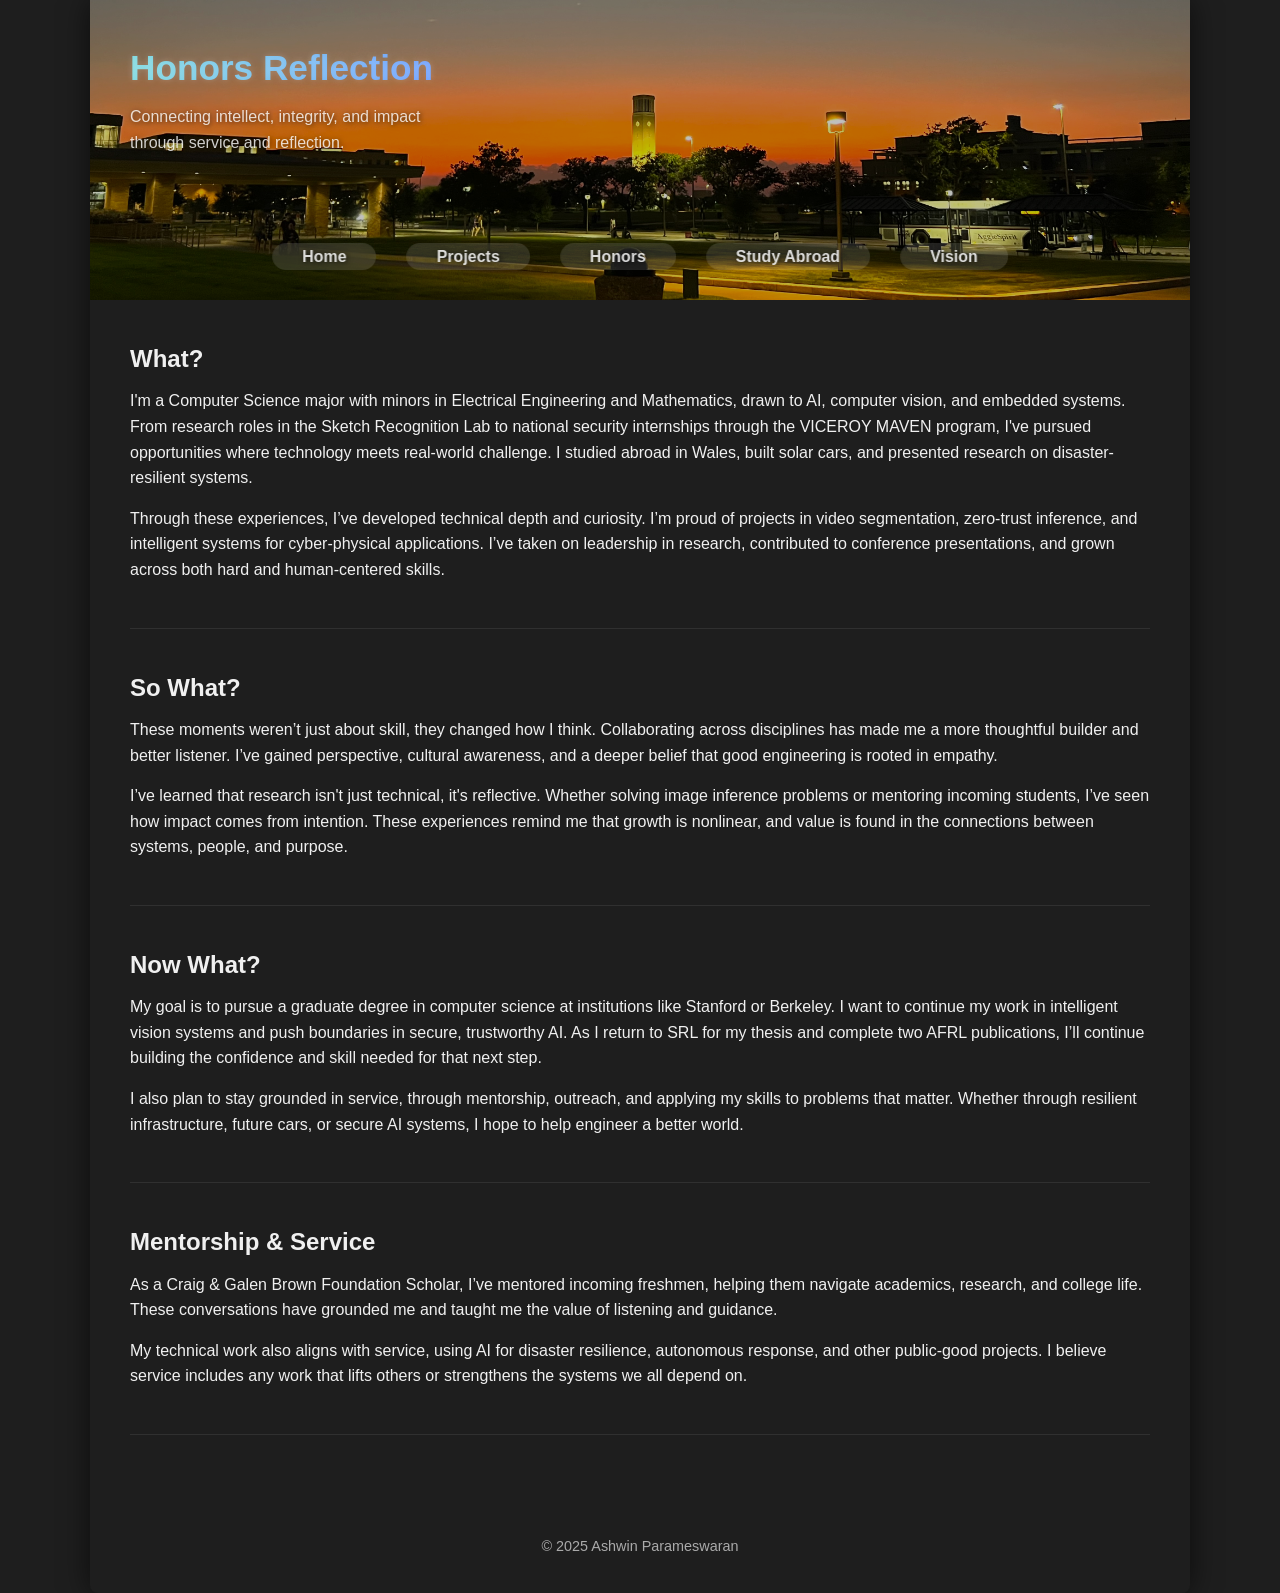
<file: honors.html>
<!DOCTYPE html>
<html lang="en">
<head>
  <meta charset="UTF-8" />
  <meta name="viewport" content="width=device-width, initial-scale=1.0" />
  <title>Honors Reflection – Ashwin Parameswaran</title>
  <link rel="stylesheet" href="css/styles.css" />
</head>
<body>
  <div class="page-wrapper">
  <header class="hero-section">
    <img src="images/tamu.jpeg" alt="Honors Reflection Banner" class="hero-bg" style="object-position: center 65%;" />
    <div class="hero-overlay">
      <nav class="hero-nav">
        <ul>
          <li><a href="index.html">Home</a></li>
          <li><a href="projects.html">Projects</a></li>
          <li><a href="honors.html">Honors</a></li>
          <li><a href="studyabroad.html">Study Abroad</a></li>
          <li><a href="vision.html">Vision</a></li>
        </ul>
      </nav>
      <div class="hero-content">
        <h1 class="gradient-honors">Honors Reflection</h1>
        <p>Connecting intellect, integrity, and impact <br /> through service and reflection.</p>
      </div>
    </div>
  </header>

  <main class="content">
    <section class="honors-block">
      <h2>What?</h2>
      <p>
        I'm a Computer Science major with minors in Electrical Engineering and Mathematics, drawn to AI, computer vision, and embedded systems. From research roles in the Sketch Recognition Lab to national security internships through the VICEROY MAVEN program, I've pursued opportunities where technology meets real-world challenge. I studied abroad in Wales, built solar cars, and presented research on disaster-resilient systems.
      </p>
      <p>
        Through these experiences, I’ve developed technical depth and curiosity. I’m proud of projects in video segmentation, zero-trust inference, and intelligent systems for cyber-physical applications. I’ve taken on leadership in research, contributed to conference presentations, and grown across both hard and human-centered skills.
      </p>
    </section>

    <section class="honors-block">
      <h2>So What?</h2>
      <p>
        These moments weren’t just about skill, they changed how I think. Collaborating across disciplines has made me a more thoughtful builder and better listener. I’ve gained perspective, cultural awareness, and a deeper belief that good engineering is rooted in empathy.
      </p>
      <p>
        I’ve learned that research isn't just technical, it's reflective. Whether solving image inference problems or mentoring incoming students, I’ve seen how impact comes from intention. These experiences remind me that growth is nonlinear, and value is found in the connections between systems, people, and purpose.
      </p>
    </section>

    <section class="honors-block">
      <h2>Now What?</h2>
      <p>
        My goal is to pursue a graduate degree in computer science at institutions like Stanford or Berkeley. I want to continue my work in intelligent vision systems and push boundaries in secure, trustworthy AI. As I return to SRL for my thesis and complete two AFRL publications, I’ll continue building the confidence and skill needed for that next step.
      </p>
      <p>
        I also plan to stay grounded in service, through mentorship, outreach, and applying my skills to problems that matter. Whether through resilient infrastructure, future cars, or secure AI systems, I hope to help engineer a better world.
      </p>
    </section>

    <section class="honors-block">
      <h2>Mentorship & Service</h2>
      <p>
        As a Craig & Galen Brown Foundation Scholar, I’ve mentored incoming freshmen, helping them navigate academics, research, and college life. These conversations have grounded me and taught me the value of listening and guidance.
      </p>
      <p>
        My technical work also aligns with service, using AI for disaster resilience, autonomous response, and other public-good projects. I believe service includes any work that lifts others or strengthens the systems we all depend on.
      </p>
    </section>
  </main>

  <footer>
    <p>&copy; 2025 Ashwin Parameswaran</p>
  </footer>
  </div>
</body>
</html>
</file>
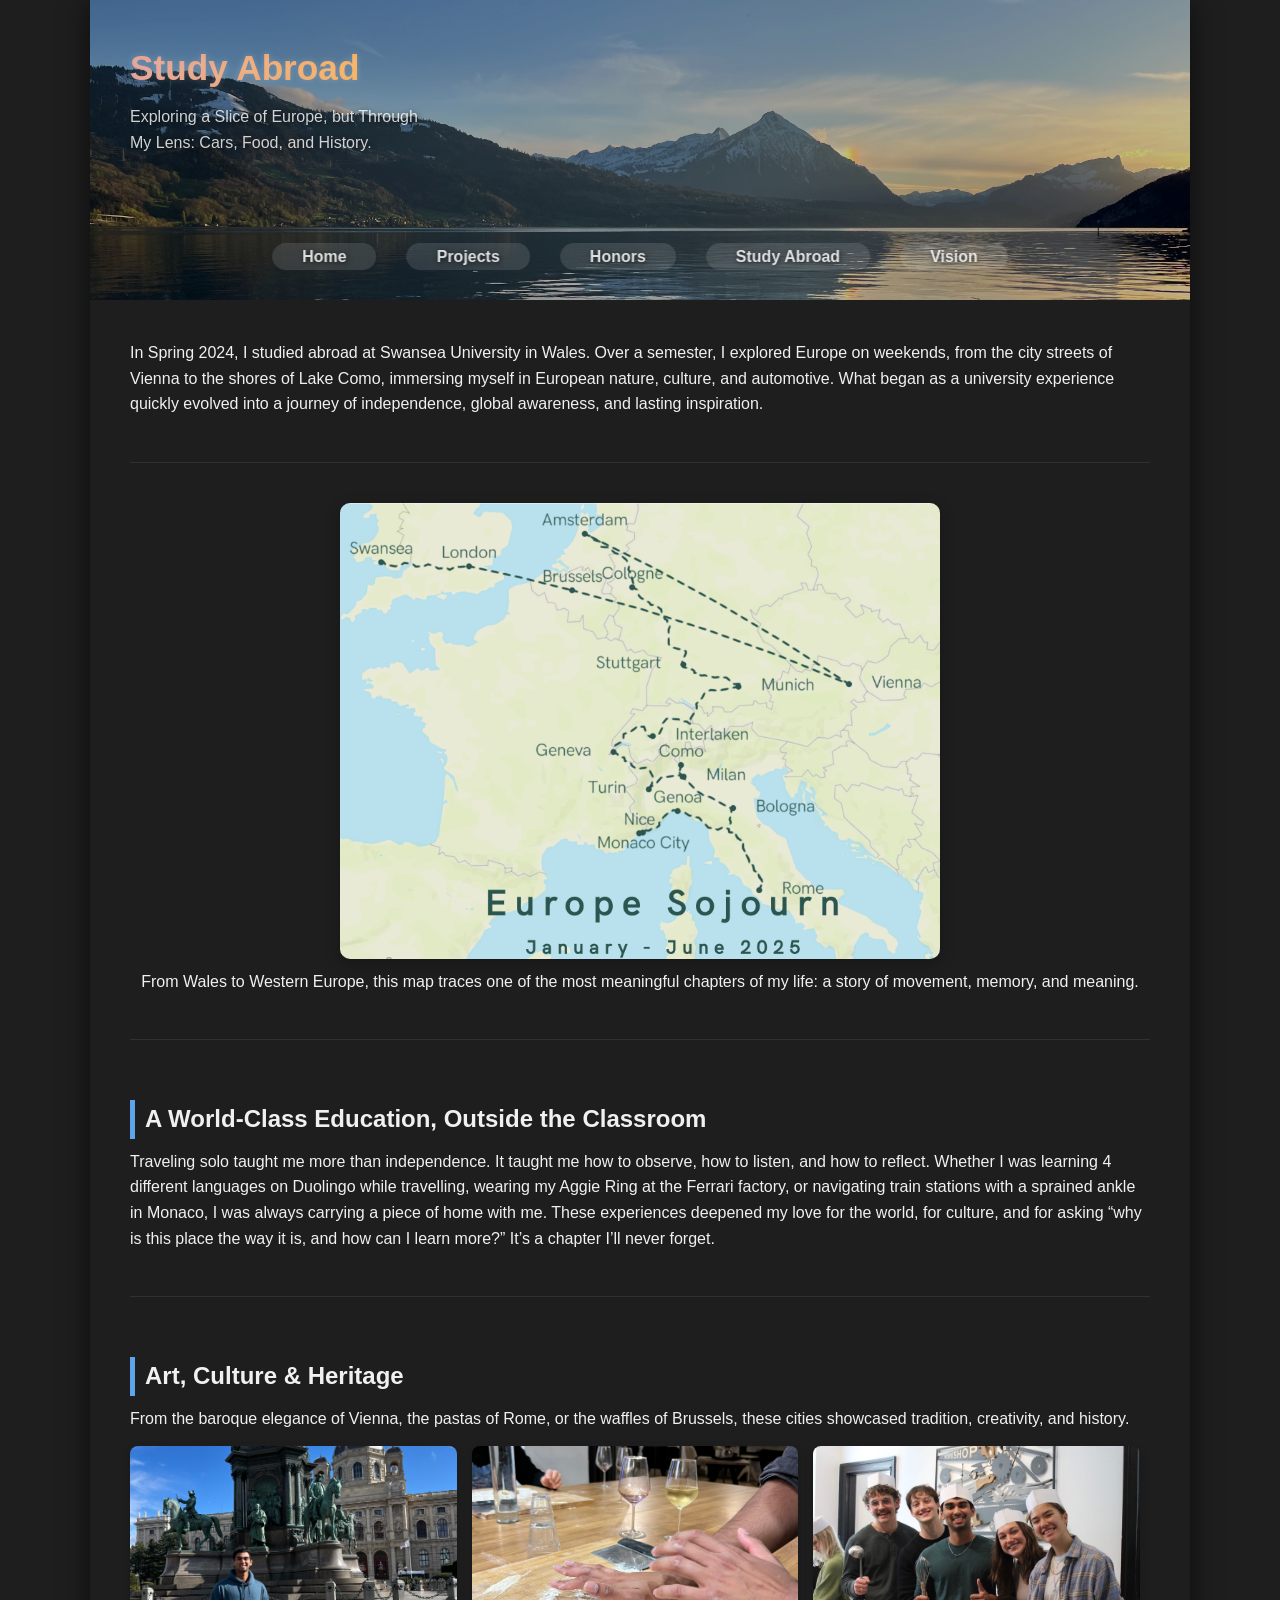
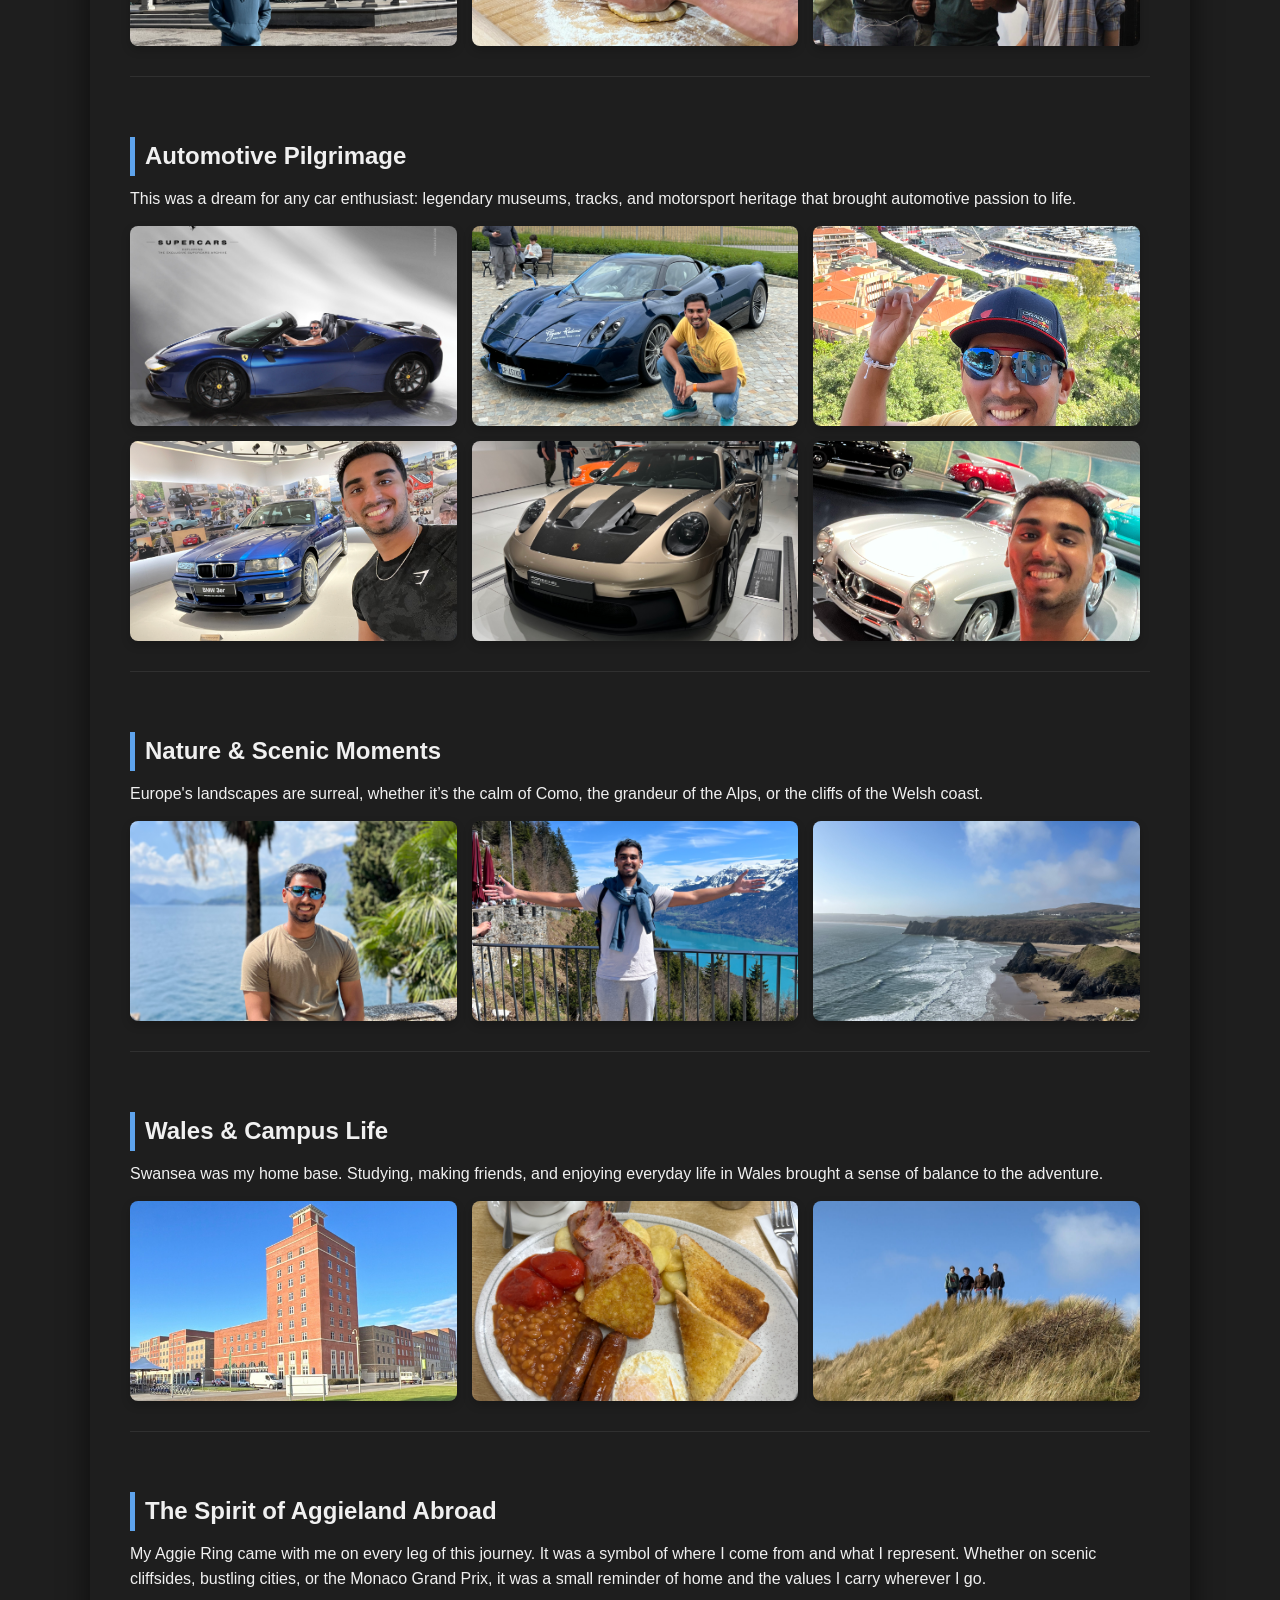
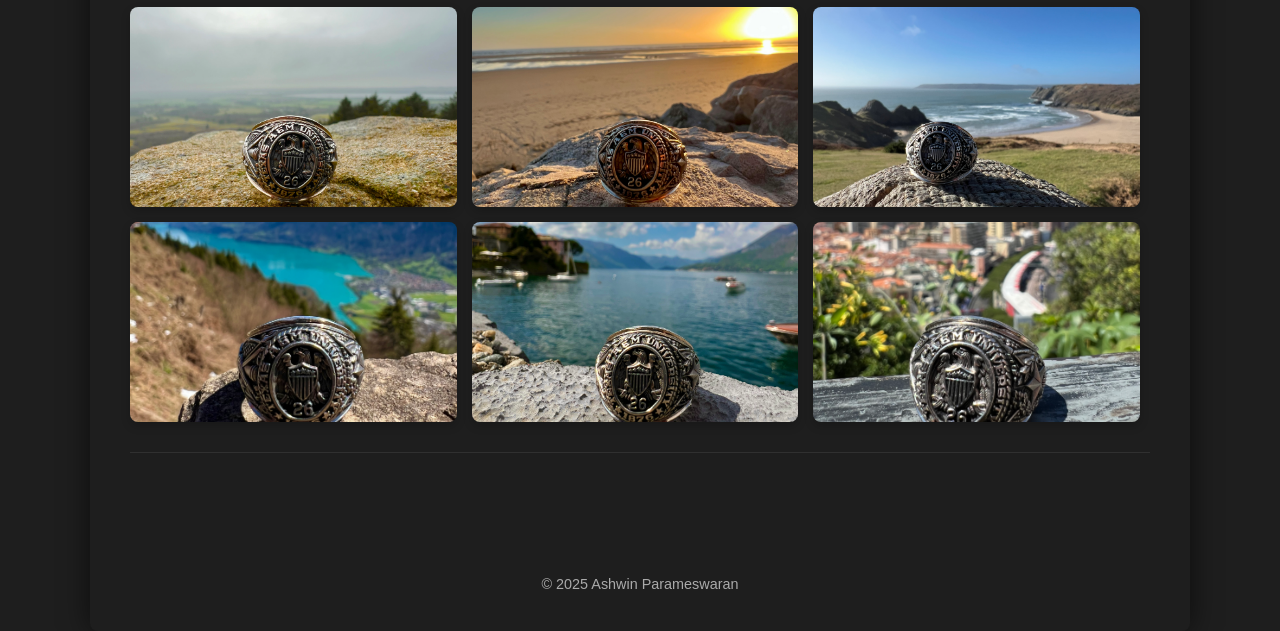
<file: studyabroad.html>
<!DOCTYPE html>
<html lang="en">
<head>
  <meta charset="UTF-8" />
  <meta name="viewport" content="width=device-width, initial-scale=1.0" />
  <title>Study Abroad – Ashwin Parameswaran</title>
  <link rel="stylesheet" href="css/styles.css" />
</head>
<body>
  <div class="page-wrapper">
  <header class="hero-section">
    <img src="images/abroadbanner.jpeg" alt="Study Abroad Banner" class="hero-bg" style="object-position: center 30%;" />
    <div class="hero-overlay">
      <nav class="hero-nav">
        <ul>
          <li><a href="index.html">Home</a></li>
          <li><a href="projects.html">Projects</a></li>
          <li><a href="honors.html">Honors</a></li>
          <li><a href="studyabroad.html">Study Abroad</a></li>
          <li><a href="vision.html">Vision</a></li>
        </ul>
      </nav>
      <div class="hero-content">
        <h1 class="gradient-abroad">Study Abroad</h1>
        <p>Exploring a Slice of Europe, but Through<br /> My Lens: Cars, Food, and History.</p>
      </div>
    </div>
  </header>

  <main class="content">
    <section class="intro">
      <p>In Spring 2024, I studied abroad at Swansea University in Wales. Over a semester, I explored Europe on weekends, from the city streets of Vienna to the shores of Lake Como, immersing myself in European nature, culture, and automotive. What began as a university experience quickly evolved into a journey of independence, global awareness, and lasting inspiration.</p>
    </section>

    <section class="trip-map">
      <img src="images/abroad.png" alt="Trip Map of Study Abroad Journey" />
      <p style="margin-top: 10px;">From Wales to Western Europe, this map traces one of the most meaningful chapters of my life: a story of movement, memory, and meaning.</p>
    </section>

    <section class="gallery-section">
      <h2>A World-Class Education, Outside the Classroom</h2>
      <p>Traveling solo taught me more than independence. It taught me how to observe, how to listen, and how to reflect. Whether I was learning 4 different languages on Duolingo while travelling, wearing my Aggie Ring at the Ferrari factory, or navigating train stations with a sprained ankle in Monaco, I was always carrying a piece of home with me. These experiences deepened my love for the world, for culture, and for asking “why is this place the way it is, and how can I learn more?” It’s a chapter I’ll never forget.</p>
    </section>

    <section class="gallery-section">
      <h2>Art, Culture & Heritage</h2>
      <p>From the baroque elegance of Vienna, the pastas of Rome, or the waffles of Brussels, these cities showcased tradition, creativity, and history.</p>
      <div class="gallery-grid">
        <img src="images/vienna.jpeg" alt="Vienna Architecture" />
        <img src="images/rome.jpeg" alt="Rome Sights" />
        <img src="images/brussels.jpeg" alt="Brussels" />
      </div>
    </section>

    <section class="gallery-section">
      <h2>Automotive Pilgrimage</h2>
      <p>This was a dream for any car enthusiast: legendary museums, tracks, and motorsport heritage that brought automotive passion to life.</p>
      <div class="gallery-grid">
        <img src="images/ferrari.jpeg" alt="Ferrari Museum" />
        <img src="images/pagani.jpeg" alt="Pagani Factory" style="object-position: center 75%;" />
        <img src="images/monaco2.jpeg" alt="Monaco GP" style="object-position: center 70%;" />
        <img src="images/bmw.jpeg" alt="BMW Museum" />
        <img src="images/porsche.jpeg" alt="Porsche Museum" style="object-position: center 65%;" />
        <img src="images/merc.jpeg" alt="Mercedes Museum" style="object-position: center 75%;" />
      </div>
    </section>

    <section class="gallery-section">
      <h2>Nature & Scenic Moments</h2>
      <p>Europe's landscapes are surreal, whether it’s the calm of Como, the grandeur of the Alps, or the cliffs of the Welsh coast.</p>
      <div class="gallery-grid">
        <img src="images/como.jpeg" alt="Lake Como" />
        <img src="images/swiss.jpeg" alt="Swiss Alps" />
        <img src="images/cliffs.jpeg" alt="Welsh Cliffs" />
      </div>
    </section>

    <section class="gallery-section">
      <h2>Wales & Campus Life</h2>
      <p>Swansea was my home base. Studying, making friends, and enjoying everyday life in Wales brought a sense of balance to the adventure.</p>
      <div class="gallery-grid">
        <img src="images/swansea.jpeg" alt="Swansea University" />
        <img src="images/breakfast.jpeg" alt="Swansea Breakfast" />
        <img src="images/wales.jpeg" alt="Welsh Coast" style="object-position: center 75%;" />
      </div>
    </section>

    <section class="gallery-section">
      <h2>The Spirit of Aggieland Abroad</h2>
      <p>My Aggie Ring came with me on every leg of this journey. It was a symbol of where I come from and what I represent. Whether on scenic cliffsides, bustling cities, or the Monaco Grand Prix, it was a small reminder of home and the values I carry wherever I go.</p>
      <div class="gallery-grid">
        <img src="images/walesring.jpeg" alt="Aggie Ring in Wales" />
        <img src="images/beachring.jpeg" alt="Aggie Ring at the Beach" />
        <img src="images/cliffsring.jpeg" alt="Aggie Ring on Cliffs" />
        <img src="images/swissring.jpeg" alt="Aggie Ring in Switzerland" style="object-position: center 70%;" />
        <img src="images/comoring.jpeg" alt="Aggie Ring in Lake Como" style="object-position: center 70%;" />
        <img src="images/monacoring.jpeg" alt="Aggie Ring in Monaco" style="object-position: center 80%;" />
      </div>
    </section>
  </main>

  <footer>
    <p>&copy; 2025 Ashwin Parameswaran</p>
  </footer>
  </div>
</body>
</html>
</file>
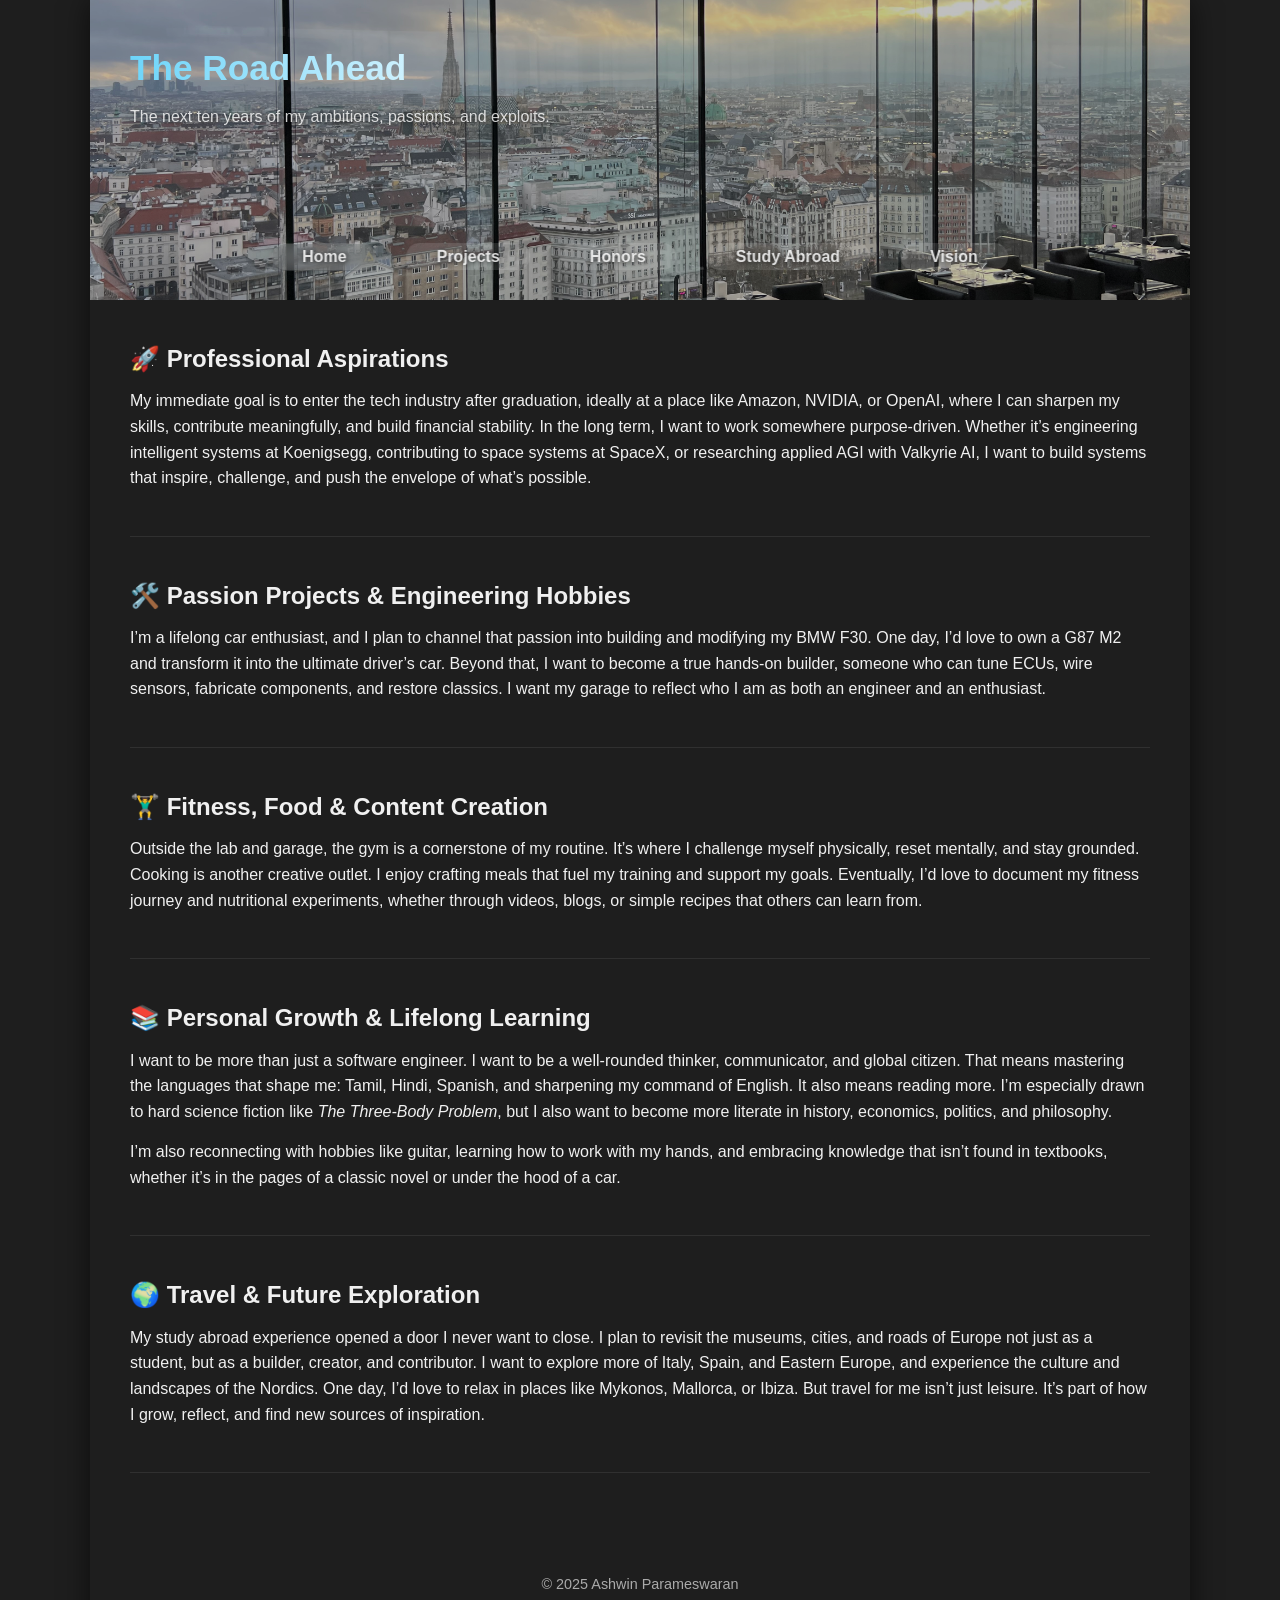
<file: vision.html>
<!DOCTYPE html>
<html lang="en">
<head>
  <meta charset="UTF-8" />
  <meta name="viewport" content="width=device-width, initial-scale=1.0" />
  <title>Vision – Ashwin Parameswaran</title>
  <link rel="stylesheet" href="css/styles.css" />
</head>
<body>
  <div class="page-wrapper">
  <header class="hero-section">
    <img src="images/horizon.jpeg" alt="Vision Banner" class="hero-bg" style="object-position: center 60%;" />
    <div class="hero-overlay">
      <nav class="hero-nav">
        <ul>
          <li><a href="index.html">Home</a></li>
          <li><a href="projects.html">Projects</a></li>
          <li><a href="honors.html">Honors</a></li>
          <li><a href="studyabroad.html">Study Abroad</a></li>
          <li><a href="vision.html">Vision</a></li>
        </ul>
      </nav>
      <div class="hero-content">
        <h1 class="gradient-vision">The Road Ahead</h1>
        <p>The next ten years of my ambitions, passions, and exploits.</p>
      </div>
    </div>
  </header>

  <main class="content">
    <section>
      <h2>🚀 Professional Aspirations</h2>
      <p>
        My immediate goal is to enter the tech industry after graduation, ideally at a place like Amazon, NVIDIA, or OpenAI, where I can sharpen my skills, contribute meaningfully, and build financial stability. In the long term, I want to work somewhere purpose-driven. Whether it’s engineering intelligent systems at Koenigsegg, contributing to space systems at SpaceX, or researching applied AGI with Valkyrie AI, I want to build systems that inspire, challenge, and push the envelope of what’s possible.
      </p>
    </section>

    <section>
      <h2>🛠️ Passion Projects & Engineering Hobbies</h2>
      <p>
        I’m a lifelong car enthusiast, and I plan to channel that passion into building and modifying my BMW F30. One day, I’d love to own a G87 M2 and transform it into the ultimate driver’s car. Beyond that, I want to become a true hands-on builder, someone who can tune ECUs, wire sensors, fabricate components, and restore classics. I want my garage to reflect who I am as both an engineer and an enthusiast.
      </p>
    </section>

    <section>
      <h2>🏋️‍♂️ Fitness, Food & Content Creation</h2>
      <p>
        Outside the lab and garage, the gym is a cornerstone of my routine. It’s where I challenge myself physically, reset mentally, and stay grounded. Cooking is another creative outlet. I enjoy crafting meals that fuel my training and support my goals. Eventually, I’d love to document my fitness journey and nutritional experiments, whether through videos, blogs, or simple recipes that others can learn from.
      </p>
    </section>

    <section>
      <h2>📚 Personal Growth & Lifelong Learning</h2>
      <p>
        I want to be more than just a software engineer. I want to be a well-rounded thinker, communicator, and global citizen. That means mastering the languages that shape me: Tamil, Hindi, Spanish, and sharpening my command of English. It also means reading more. I’m especially drawn to hard science fiction like <em>The Three-Body Problem</em>, but I also want to become more literate in history, economics, politics, and philosophy.
      </p>
      <p>
        I’m also reconnecting with hobbies like guitar, learning how to work with my hands, and embracing knowledge that isn’t found in textbooks, whether it’s in the pages of a classic novel or under the hood of a car.
      </p>
    </section>

    <section>
      <h2>🌍 Travel & Future Exploration</h2>
      <p>
        My study abroad experience opened a door I never want to close. I plan to revisit the museums, cities, and roads of Europe not just as a student, but as a builder, creator, and contributor. I want to explore more of Italy, Spain, and Eastern Europe, and experience the culture and landscapes of the Nordics. One day, I’d love to relax in places like Mykonos, Mallorca, or Ibiza. But travel for me isn’t just leisure. It’s part of how I grow, reflect, and find new sources of inspiration.
      </p>
    </section>
  </main>

  <footer>
    <p>&copy; 2025 Ashwin Parameswaran</p>
  </footer>
  </div>
</body>
</html>
</file>
<file: css/styles.css>
/* styles.css – Unified Site Styling for Ashwin Parameswaran */

/* ===== RESET & BASE STYLES ===== */
* {
  box-sizing: border-box;
  margin: 0;
  padding: 0;
}

body {
  font-family: Arial, sans-serif;
  background-color: #1e1e1e;
  color: #f0f0f0;
  line-height: 1.6;
}

img {
  display: block;
  max-width: 100%;
  height: auto;
}

h1, h2, h3 {
  font-weight: bold;
  margin-bottom: 10px;
}

p {
  margin-bottom: 15px;
}

main.content {
  padding: 40px;
  max-width: 1100px;
  margin: 0 auto;
}

footer {
  text-align: center;
  padding: 20px;
  font-size: 0.9rem;
  color: #aaa;
}

/* ===== HERO SECTION ===== */
.hero-section {
  position: relative;
  width: 1100px;
  height: 300px;
  margin: 0 auto;
  z-index: 0;
}

.hero-bg {
  width: 100%;
  height: 100%;
  object-fit: cover;
  filter: brightness(0.75);
  display: block;
}

.hero-overlay {
  position: absolute;
  top: 0;
  left: 0;
  height: 100%;
  width: 100%;
  padding: 30px;
  display: flex;
  flex-direction: column;
  justify-content: space-between;
  z-index: 2;
}

.hero-content {
  position: absolute;
  top: 40px;
  left: 40px;
  color: white;
  text-align: left;
  text-shadow: 1px 1px 5px rgba(0, 0, 0, 0.6);
}

.hero-content h1 {
  font-size: 2.2rem;
  margin-bottom: 8px;
  color: rgba(255, 255, 255, 0.9);
}

.hero-content p {
  font-size: 1rem;
  color: rgba(255, 255, 255, 0.8);
}

.hero-nav {
  position: absolute;
  bottom: 30px;
  left: 50%;
  transform: translateX(-50%);
}

.hero-nav ul {
  display: flex;
  justify-content: center;
  list-style: none;
  gap: 30px;
}

.hero-nav a {
  text-decoration: none;
  font-weight: 600;
  padding: 5px 30px;
  border-radius: 20px;
  color: #ffffffd8;
  background: rgba(255, 255, 255, 0.12);
  text-shadow: 1px 1px 5px rgba(0, 0, 0, 0.653);
  backdrop-filter: blur(10px);
  transition: background 0.3s ease;
  white-space: nowrap;
}

.hero-nav a:hover {
  background: rgba(255, 255, 255, 0.224);
}

/* ===== HOMEPAGE SECTIONS ===== */
.two-column {
  display: flex;
  gap: 40px;
  flex-wrap: wrap;
}

.left-col, .right-col {
  flex: 1 1 400px;
}

.text-block, .quick-facts {
  background-color: #2C2C2C;
  padding: 20px;
  border-radius: 10px;
  box-shadow: 0 4px 10px rgba(0,0,0,0.2);
  margin-bottom: 40px;
}

.card-row {
  display: flex;
  flex-wrap: wrap;
  gap: 15px;
}

.fact-card {
  flex: 1 1 200px;
  background-color: #3C3C3C;
  padding: 15px;
  border-radius: 8px;
}

.strip {
  display: flex;
  gap: 10px;
  overflow-x: auto;
  padding-bottom: 10px;
}

.strip img {
  width: 250px;
  height: 190px;
  object-fit: cover;
  border-radius: 8px;
  flex-shrink: 0;
}

.highlight-grid {
  display: flex;
  flex-wrap: wrap;
  gap: 20px;
  margin-top: 20px;
}

.highlight-grid img {
  width: 100%;
  max-width: 300px;
  height: 200px;
  object-fit: cover;
  border-radius: 10px;
}

/* ===== GALLERY & MAP STYLING ===== */
.gallery-section {
  margin-bottom: 60px;
}

.gallery-section h2 {
  margin-bottom: 10px;
  border-left: 5px solid #5ea3ec;
  padding-left: 10px;
}

.gallery-grid {
  display: flex;
  flex-wrap: wrap;
  gap: 15px;
}

.gallery-grid img {
  width: calc(33% - 10px);
  height: 200px;
  object-fit: cover;
  border-radius: 8px;
  box-shadow: 0 4px 10px rgba(0,0,0,0.2);
}

.trip-map {
  text-align: center;
  margin-bottom: 60px;
}

.trip-map img {
  width: 100%;
  max-width: 600px;
  border-radius: 10px;
  box-shadow: 0 4px 15px rgba(0,0,0,0.25);
  margin: 0 auto;
}

/* ===== REFLECTION & CUSTOM SECTIONS ===== */
.reflection, .vision-section {
  background: linear-gradient(145deg, #2C2C2C, #1e1e1e);
  padding: 30px;
  border-radius: 10px;
  margin-bottom: 40px;
  box-shadow: 0 4px 15px rgba(0, 0, 0, 0.25);
  border-left: 5px solid #5ea3ec;
}

/* ===== BUTTONS ===== */
.resume-button {
  display: block;
  width: fit-content;
  margin: 0 auto 60px;
  padding: 12px 24px;
  background-color: rgba(255,255,255,0.2);
  border: none;
  border-radius: 25px;
  color: #fff;
  font-size: 1rem;
  font-weight: bold;
  text-decoration: none;
  transition: background 0.3s ease;
}

.resume-button:hover {
  background-color: rgba(255,255,255,0.35);
}

/* ===== PROJECTS PAGE ===== */

.projects-wrapper {
  padding: 40px 20px;
  background-color: #1e1e1e;
}

.project-grid {
  display: flex;
  flex-wrap: wrap;
  gap: 30px;
  justify-content: center;
}

.project-card {
  background-color: #2c2c2c;
  border-radius: 10px;
  box-shadow: 0 4px 12px rgba(0, 0, 0, 0.2);
  width: 360px;
  padding: 20px;
  color: #f0f0f0;
  display: flex;
  flex-direction: column;
  justify-content: space-between;
  transition: transform 0.2s ease;
}

.project-card:hover {
  transform: translateY(-5px);
}

.project-card img {
  width: 100%;
  height: 180px;
  object-fit: cover;
  border-radius: 8px;
  margin-bottom: 15px;
}

.project-card h3 {
  margin: 10px 0;
  font-size: 1.2rem;
  color: #ffffffd9;
}

.project-card p {
  font-size: 0.95rem;
  color: #ccc;
  margin-bottom: 15px;
}

.badge {
  display: inline-block;
  background-color: #444;
  color: #eee;
  font-size: 0.75rem;
  padding: 4px 10px;
  border-radius: 20px;
  margin: 2px 5px 8px 0;
}

.project-meta {
  margin-top: auto;
}

.project-meta a {
  text-decoration: none;
  font-weight: 600;
  color: #9ecfff;
  font-size: 0.9rem;
  transition: color 0.2s ease;
}

.project-meta a:hover {
  color: #d4e9ff;
}

.page-wrapper {
  max-width: 1100px;
  margin: 0 auto;
  box-shadow: 0 0 30px rgba(0, 0, 0, 0.6);
  background-color: #1e1e1e;
  border-radius: 8px;
}

/* Link/Button Glow */
a:hover, .resume-button:hover {
  color: #ffffff;
  background-color: rgba(255, 255, 255, 0.25);
  box-shadow: 0 0 8px rgba(94, 163, 236, 0.5);
  transition: all 0.3s ease;
}

/* Gradient Headings */
.gradient-home {
  background: linear-gradient(90deg, #fceabb, #ff8a00);
  background-clip: text;
  -webkit-background-clip: text;
  color: transparent;
  -webkit-text-fill-color: transparent;
}
.gradient-projects {
  background: linear-gradient(90deg, #ffe600, #00e5ff);
  background-clip: text;
  -webkit-background-clip: text;
  color: transparent;
  -webkit-text-fill-color: transparent;
  text-shadow: 0 0 6px rgba(255, 255, 255, 0.261); /* ✨ subtle glow */
}
.gradient-honors {
  background: linear-gradient(90deg, #7ed9df, #70a1ff);
  background-clip: text;
  -webkit-background-clip: text;
  color: transparent;
  -webkit-text-fill-color: transparent;
  text-shadow: 0 0 6px rgba(255, 255, 255, 0.213); /* ✨ subtle glow */
}
.gradient-abroad {
  background: linear-gradient(90deg, #e29c92, #fcb045);
  background-clip: text;
  -webkit-background-clip: text;
  color: transparent;
  -webkit-text-fill-color: transparent;
  text-shadow: 0 0 6px rgba(255, 255, 255, 0.213); /* ✨ subtle glow */
}
.gradient-vision {
  background: linear-gradient(90deg, #6dd5fa, #ffffff);
  background-clip: text;
  -webkit-background-clip: text;
  color: transparent;
  -webkit-text-fill-color: transparent;
  text-shadow: none;
}

/* Elevation on Hover */
.text-block:hover, .quick-facts:hover, .fact-card:hover {
  transform: translateY(-4px);
  box-shadow: 0 6px 16px rgba(0, 0, 0, 0.4);
  transition: all 0.3s ease;
}

/* Section Dividers */
section {
  border-bottom: 1px solid rgba(255, 255, 255, 0.08);
  padding-bottom: 30px;
  margin-bottom: 40px;
}

/* Scrollbar Styling */
::-webkit-scrollbar {
  width: 10px;
}
::-webkit-scrollbar-track {
  background: #1e1e1e;
}
::-webkit-scrollbar-thumb {
  background: #5ea3ec;
  border-radius: 10px;
}
</file>
